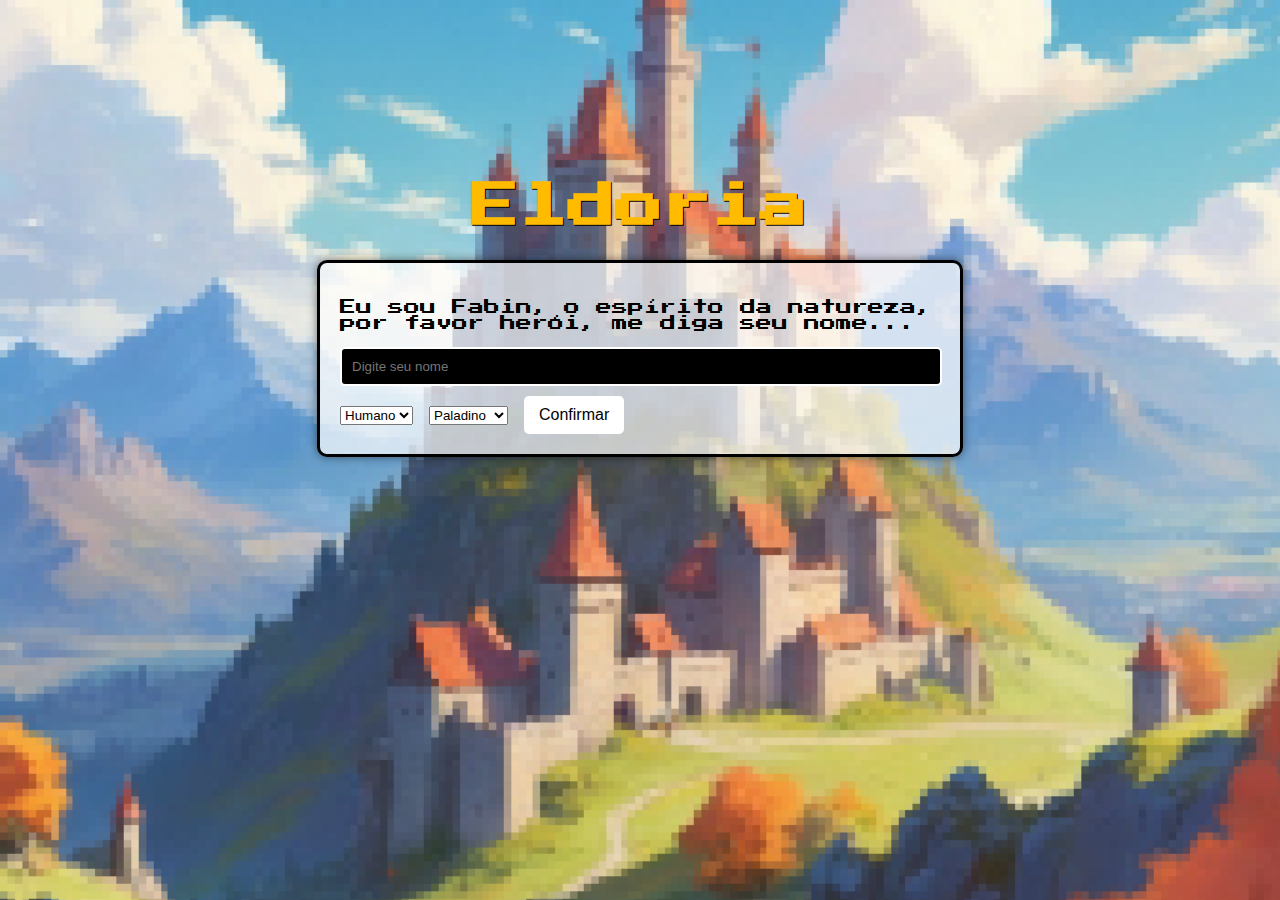
<file: templates/index.html>
<!DOCTYPE html>
<html lang="pt-BR">
<head>
    <meta charset="UTF-8">
    <meta name="viewport" content="width=device-width, initial-scale=1.0">
    <title>RPG Eldoria</title>
    <link rel="stylesheet" href="style.css">
</head>
<body>
<h1 id="gameTitle">Eldoria</h1>

<div id="intro">
    <p>Eu sou Fabin, o espírito da natureza, por favor herói, me diga seu nome...</p>
    <form id="characterForm">
        <input type="text" id="playerName" name="name" placeholder="Digite seu nome" required>
        <select id="race" name="race_id" required>
            <option value="1">Humano</option>
            <option value="2">Elfo</option>
            <option value="3">Anão</option>
        </select>
        <select id="vocation" name="vocation_id" required>
            <option value="1">Paladino</option>
            <option value="2">Arqueiro</option>
            <option value="3">Guerreiro</option>
        </select>
        <button type="submit">Confirmar</button>
    </form>
</div>

<script src="script.js"></script>
</body>
</html>
</file>
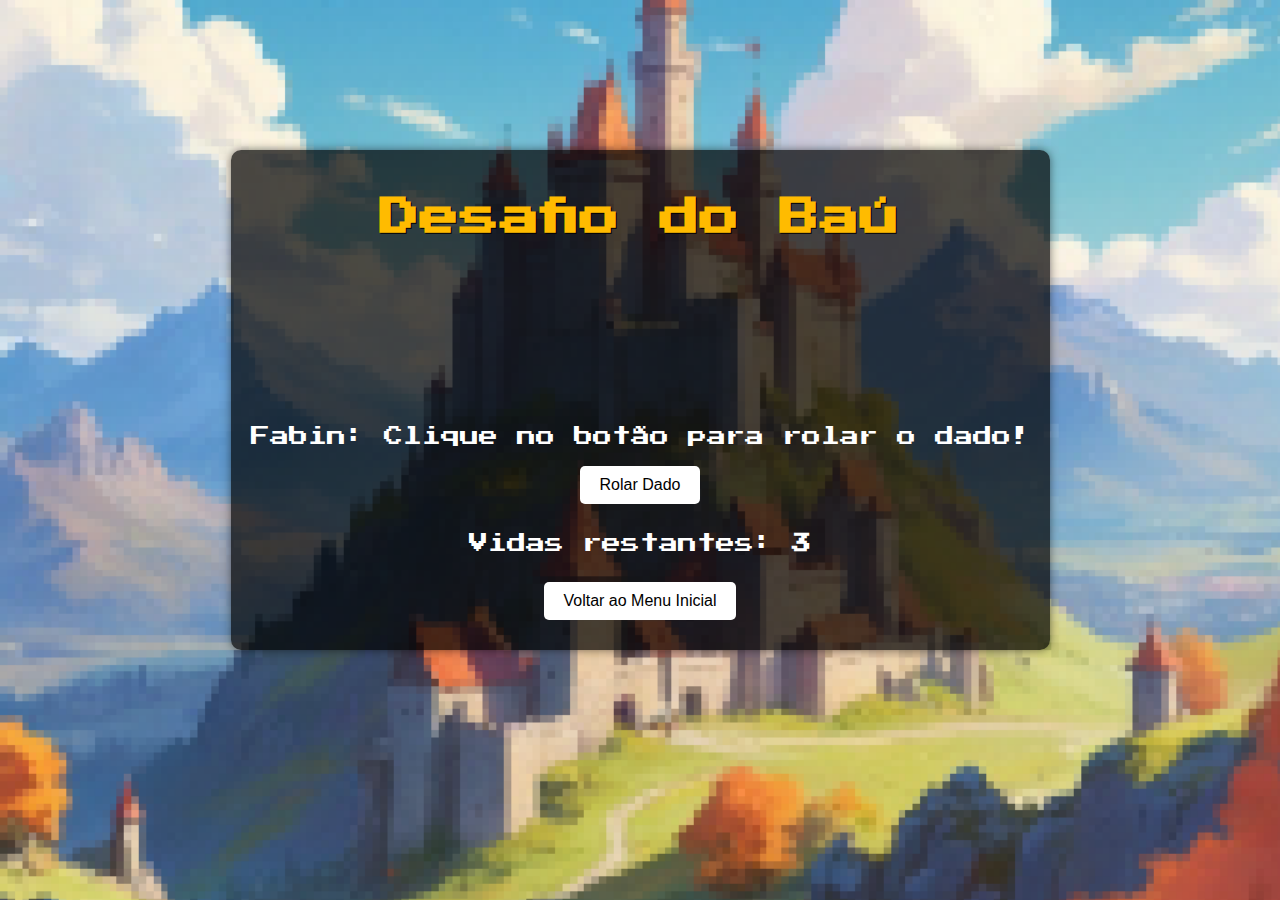
<file: templates/chest_adventure.html>
<!DOCTYPE html>
<html lang="pt-BR">
<head>
    <meta charset="UTF-8">
    <meta name="viewport" content="width=device-width, initial-scale=1.0">
    <title>Desafio do Baú</title>
    <link rel="stylesheet" href="chest_adventure.css">
</head>
<body>
<div class="container">
    <h1>Desafio do Baú</h1>
    <div class="chest" id="chest"></div>
    <p id="instructions">Fabin: Clique no botão para rolar o dado!</p>
    <button id="rollDice">Rolar Dado</button>
    <p id="result"></p>
    <p id="lives">Vidas restantes: <span id="lives-count">3</span></p>
    <button id="backToMenu" onclick="window.location.href = 'information';">Voltar ao Menu Inicial</button>
</div>
<script>
    document.getElementById('rollDice').addEventListener('click', function () {
        const characterId = localStorage.getItem('characterId');
        if (!characterId) {
            console.error('No character ID found in localStorage');
            return;
        }
        fetch('http://localhost:5000/chest/open', {
            method: 'POST',
            headers: {
                'Content-Type': 'application/json'
            },
            body: JSON.stringify({character_id: characterId})
        })
            .then(response => response.json())
            .then(data => {
                document.getElementById('result').textContent = data.message;
                document.getElementById('lives-count').textContent = data.remaining_tries;

                if (data.chest_status === 'monster') {
                    alert('Um monstro apareceu!');
                    localStorage.setItem('mimic', true);
                    window.location.href = 'monster_adventure';
                }

                if (data.chest_status === 'open' || data.chest_status === 'locked' && data.remaining_tries === 0) {
                    document.getElementById('rollDice').disabled = true;
                }
            })
            .catch(error => console.error('Error:', error));
    });
</script>
</body>
</html>
</file>
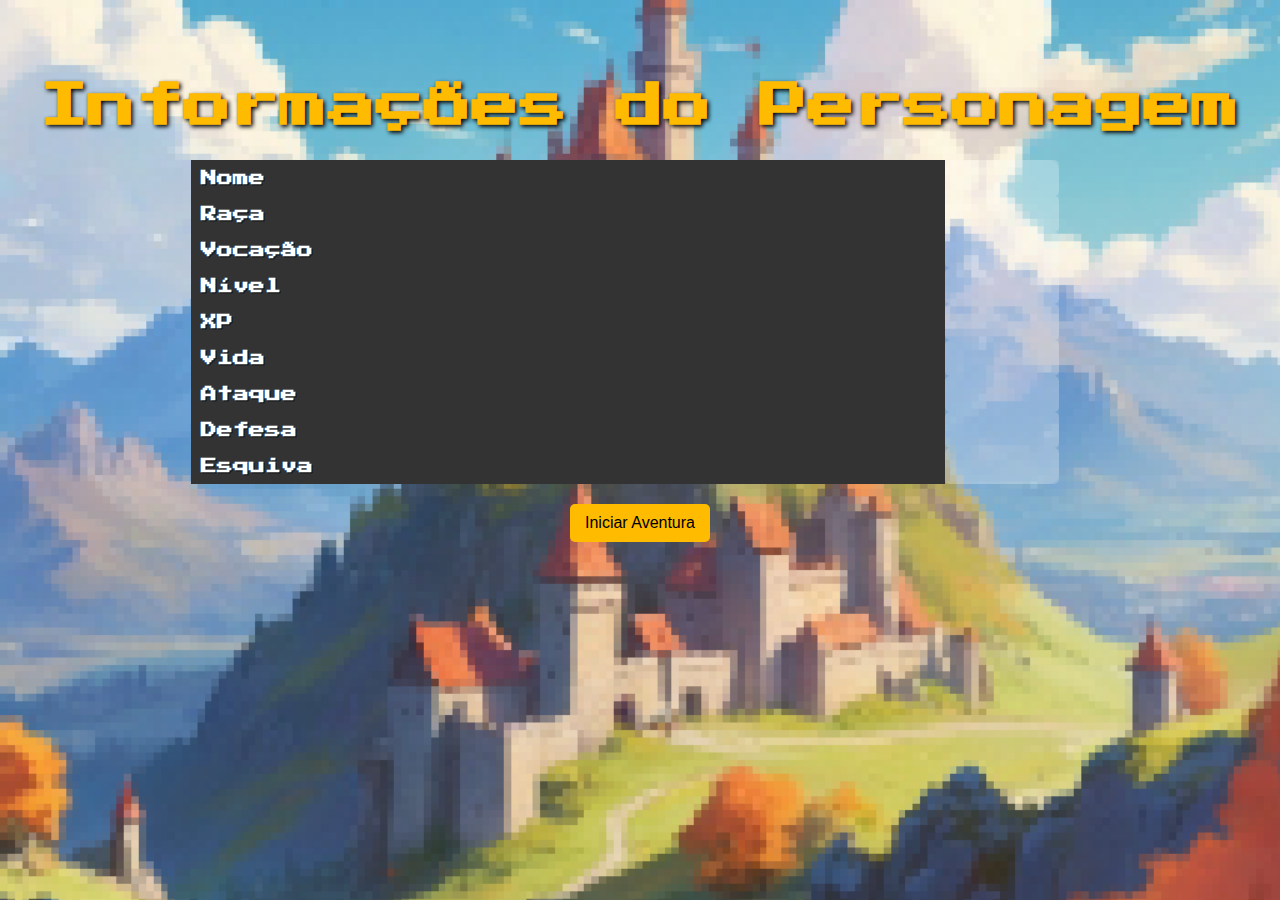
<file: templates/information.html>
<!DOCTYPE html>
<html lang="pt-BR">

<head>
    <meta charset="UTF-8">
    <meta name="viewport" content="width=device-width, initial-scale=1.0">
    <title>Informações do Personagem</title>
    <link rel="stylesheet" href="information.css">
</head>

<body>
<h1>Informações do Personagem</h1>
<table id="characterInfo">
    <tr>
        <th>Nome</th>
        <td id="characterName"></td>
    </tr>
    <tr>
        <th>Raça</th>
        <td id="characterRace"></td>
    </tr>
    <tr>
        <th>Vocação</th>
        <td id="characterVocation"></td>
    </tr>
    <tr>
        <th>Nível</th>
        <td id="characterLevel"></td>
    </tr>
    <tr>
        <th>XP</th>
        <td id="characterXP"></td>
    </tr>
    <tr>
        <th>Vida</th>
        <td id="characterLife"></td>
    </tr>
    <tr>
        <th>Ataque</th>
        <td id="characterAttack"></td>
    </tr>
    <tr>
        <th>Defesa</th>
        <td id="characterDefense"></td>
    </tr>
    <tr>
        <th>Esquiva</th>
        <td id="characterDodge"></td>
    </tr>
</table>
<button onclick="startAdventure()">Iniciar Aventura</button>
<script>
    document.addEventListener('DOMContentLoaded', function () {
        loadCharacterData();
    });

    function loadCharacterData() {
        const characterId = localStorage.getItem('characterId');
        if (characterId) {
            fetch(`http://127.0.0.1:5000/character/${characterId}`)
                .then(response => response.json())
                .then(data => {
                    document.getElementById('characterName').textContent = data.name;
                    document.getElementById('characterRace').textContent = data.race_id;
                    document.getElementById('characterVocation').textContent = data.vocation_id;
                    document.getElementById('characterLevel').textContent = data.level;
                    document.getElementById('characterXP').textContent = data.xp;
                    document.getElementById('characterLife').textContent = data.attributes.life;
                    document.getElementById('characterAttack').textContent = data.attributes.attack;
                    document.getElementById('characterDefense').textContent = data.attributes.defense;
                    document.getElementById('characterDodge').textContent = data.attributes.dodge;
                })
                .catch(error => {
                    console.error('Error:', error);
                });
        } else {
            console.error('No character ID found in localStorage');
        }
    }

    function startAdventure() {
        const randomChallenge = Math.floor(Math.random() * 20) + 1;
        if (randomChallenge >= 1 && randomChallenge <= 4) {
            window.location.href = "chest_adventure";
        } else {
            window.location.href = "monster_adventure";
        }
    }
</script>
</body>

</html>
</file>
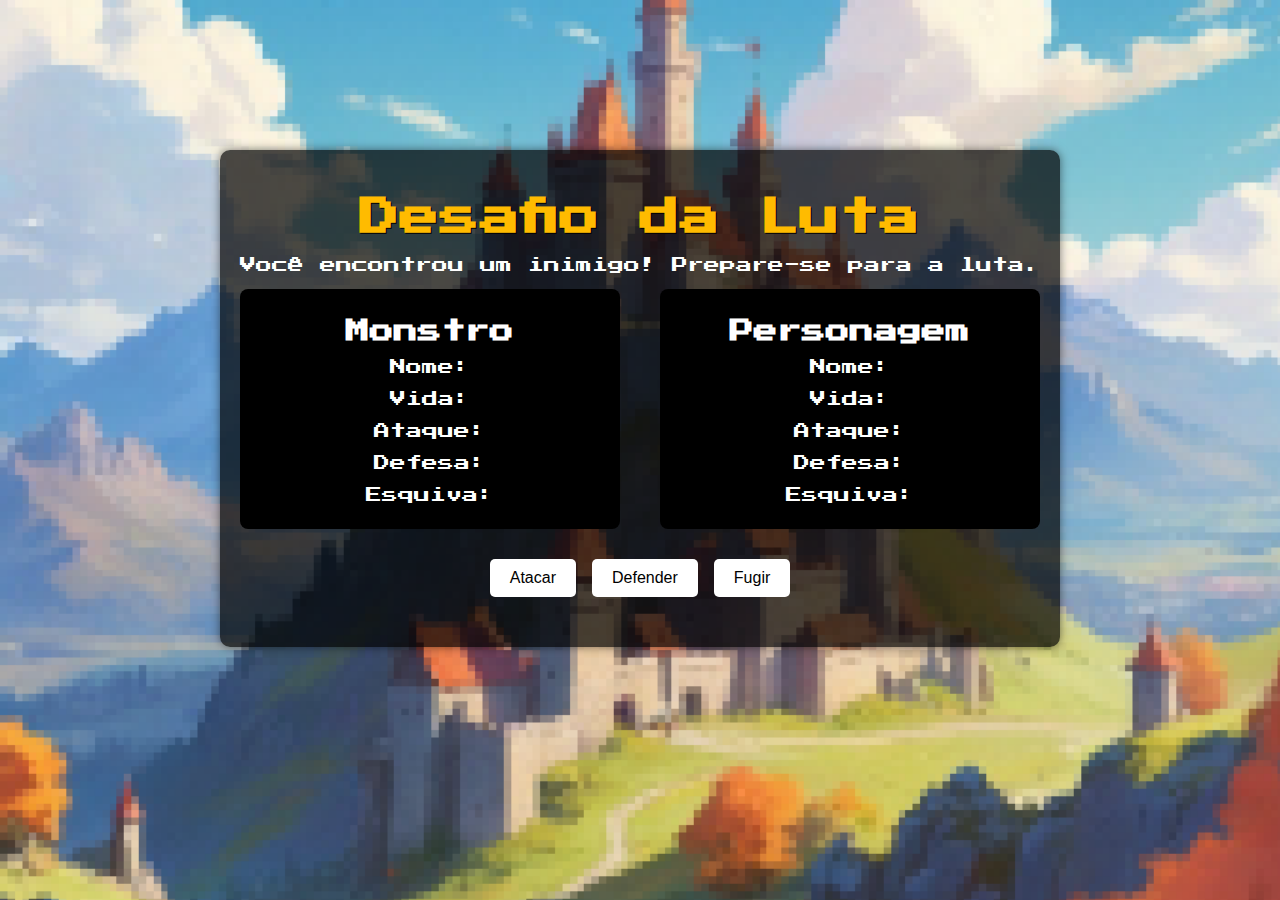
<file: templates/monster_adventure.html>
<!DOCTYPE html>
<html lang="pt-BR">
<head>
    <meta charset="UTF-8">
    <meta name="viewport" content="width=device-width, initial-scale=1.0">
    <title>Desafio da Luta</title>
    <link rel="stylesheet" href="monster_adventure.css">
</head>
<body>
<div class="container">
    <h1>Desafio da Luta</h1>
    <div id="fight">
        <p>Você encontrou um inimigo! Prepare-se para a luta.</p>
        <div id="statsContainer">
            <div id="monsterStats">
                <h2>Monstro</h2>
                <p>Nome: <span id="monsterName"></span></p>
                <p>Vida: <span id="monsterHealth"></span></p>
                <p>Ataque: <span id="monsterAttack"></span></p>
                <p>Defesa: <span id="monsterDefense"></span></p>
                <p>Esquiva: <span id="monsterDodge"></span></p>
            </div>
            <div id="characterStats">
                <h2>Personagem</h2>
                <p>Nome: <span id="characterName"></span></p>
                <p>Vida: <span id="characterHealth"></span></p>
                <p>Ataque: <span id="characterAttack"></span></p>
                <p>Defesa: <span id="characterDefense"></span></p>
                <p>Esquiva: <span id="characterDodge"></span></p>
            </div>
        </div>
        <button id="attackButton">Atacar</button>
        <button id="defendButton">Defender</button>
        <button id="dodgeButton">Fugir</button>
        <p id="result"></p>
        <ul id="battleLog"></ul>
    </div>
</div>
<script>
    document.addEventListener('DOMContentLoaded', function () {
        initializeBattle();
    });

    function initializeBattle() {
        clearBattleLog();
        fetchMonsterData();
        fetchCharacterData();
        loadBattleLog();
    }

function fetchMonsterData() {
    const isMimic = localStorage.getItem('mimic') === 'true';
    const endpoint = isMimic ? 'http://localhost:5000/chest/call_mimic' : 'http://localhost:5000/call_monster';

    fetch(endpoint)
        .then(response => response.json())
        .then(data => {
            updateMonsterStats(data.monster);
            if (isMimic) {
                localStorage.removeItem('mimic');
            }
        })
        .catch(error => console.error('Error:', error));
}
    function fetchCharacterData() {
        const characterId = localStorage.getItem('characterId');
        fetch(`http://localhost:5000/character/${characterId}`)
            .then(response => response.json())
            .then(data => updateCharacterStats(data))
            .catch(error => console.error('Error:', error));
    }

    document.getElementById('dodgeButton').addEventListener('click', function () {
        handleDodgeAction();
    });

    document.getElementById('attackButton').addEventListener('click', function () {
        handleAttackAction();
    });

    document.getElementById('defendButton').addEventListener('click', function () {
        handleDefendAction();
    });

    function handleDodgeAction() {
        const characterId = localStorage.getItem('characterId');
        fetch(`http://localhost:5000/character/${characterId}`)
            .then(response => response.json())
            .then(data => {
                const playerDodge = data.attributes.dodge;
                const playerRoll = rollD20() + playerDodge;
                const successRoll = rollD20();

                if (playerRoll > successRoll) {
                    window.location.href = 'information';
                } else {
                    const message = 'Fuga falhou! Prepare-se!';
                    document.getElementById('result').textContent = message;
                    updateBattleLog(message);
                }
            })
            .catch(error => console.error('Error:', error));
    }

    function handleAttackAction() {
        const characterId = localStorage.getItem('characterId');
        fetch('http://localhost:5000/attack', {
            method: 'POST',
            headers: {'Content-Type': 'application/json'},
            body: JSON.stringify({character_id: characterId})
        })
            .then(response => response.json())
            .then(data => {
                const message = data.message;
                document.getElementById('result').textContent = message;
                updateBattleLog(message, 'Herói');
                updateMonsterStats(data.monster);
                fetchCharacterData()
                monsterAttack(characterId);

            })
            .catch(error => console.error('Error:', error));
    }

    function handleDefendAction() {
        const characterId = localStorage.getItem('characterId');
        fetch('http://localhost:5000/defend', {
            method: 'POST',
            headers: {'Content-Type': 'application/json'},
            body: JSON.stringify({character_id: characterId})
        })
            .then(response => response.json())
            .then(data => {
                const message = data.message;
                document.getElementById('result').textContent = message;
                updateBattleLog(message, 'Herói');
                fetchCharacterData()
                monsterAttack(characterId);
            })
            .catch(error => console.error('Error:', error));
    }

    function monsterAttack(characterId) {
        fetch('http://localhost:5000/monster_attack', {
            method: 'POST',
            headers: {'Content-Type': 'application/json'},
            body: JSON.stringify({character_id: characterId})
        })
            .then(response => response.json())
            .then(data => {
                const message = data.message;
                document.getElementById('result').textContent = message;
                updateBattleLog(message, 'Monstro');
                fetchCharacterData()
            })
            .catch(error => console.error('Error:', error));
    }

    function rollD20() {
        return Math.floor(Math.random() * 20) + 1;
    }

    function updateMonsterStats(monster) {
        if (monster) {
            if (monster.attributes.life <= 0 || monster.attributes.life === null) {
                showVictoryPopup(parseInt(monster.xp));
            }

            document.getElementById('monsterName').textContent = monster.name;
            document.getElementById('monsterHealth').textContent = monster.attributes.life;
            document.getElementById('monsterAttack').textContent = monster.attributes.attack;
            document.getElementById('monsterDefense').textContent = monster.attributes.defense;
            document.getElementById('monsterDodge').textContent = monster.attributes.dodge;
        } else {
            showVictoryPopup(monster.xp);
            console.error('Monster data is undefined');
        }
    }

    function updateCharacterStats(character) {
        if (character) {

            if (character.attributes.life <= 0) {
                showDeathPopup();
            }

            document.getElementById('characterName').textContent = character.name;
            document.getElementById('characterHealth').textContent = character.attributes.life;
            document.getElementById('characterAttack').textContent = character.attributes.attack;
            document.getElementById('characterDefense').textContent = character.attributes.defense;
            document.getElementById('characterDodge').textContent = character.attributes.dodge;


        } else {
            showDeathPopup();
            console.error('Character data is undefined');
        }
    }

    let turnCounter = 1;

    function updateBattleLog(message, origin) {
        let battleLog = JSON.parse(localStorage.getItem('battleLog')) || [];
        const logEntry = `[${turnCounter}] ${origin}: ${message}`;
        battleLog.push(logEntry);
        localStorage.setItem('battleLog', JSON.stringify(battleLog));
        renderBattleLog();
        turnCounter++;
    }

    function loadBattleLog() {
        renderBattleLog();
    }

    function renderBattleLog() {
        const battleLog = JSON.parse(localStorage.getItem('battleLog')) || [];
        const battleLogElement = document.getElementById('battleLog');
        battleLogElement.innerHTML = '';
        battleLog.forEach(log => {
            const li = document.createElement('li');
            li.textContent = log;
            battleLogElement.appendChild(li);
        });
    }

    function showVictoryPopup(xp) {
        alert(`Você venceu! Ganhou ${xp} XP.`);
        window.location.href = 'information';
    }

    function showDeathPopup() {
        alert(`Você morreu!`);
        window.location.href = 'information';
    }

    function clearBattleLog() {
        localStorage.removeItem('battleLog');
    }
</script>
</body>
</html>
</file>
<file: templates/style.css>
@import url('https://fonts.googleapis.com/css2?family=Press+Start+2P&display=swap');

body {
    font-family: 'Press Start 2P', cursive;
    background-image: url('images/backgrounds/castle.png');
    background-size: cover;
    background-position: center;
    background-attachment: fixed;
    color: #000000;
    margin: 0;
    padding: 150px 20px;
    display: flex;
    flex-direction: column;
    align-items: center;
}

#gameTitle {
    color: #ffbb00;
    text-shadow: 1px 1px #000000;
    font-size: 3em;
    text-align: center;
    margin-bottom: 20px;
}

#intro, #chooseClass, #chooseRace, #characterSheet {
    border: 3px solid #000000;
    border-radius: 10px;
    padding: 20px;
    margin: 10px auto;
    max-width: 600px;
    background-color: rgba(255, 255, 255, 0.7);
    box-shadow: 0px 0px 10px rgba(0, 0, 0, 0.5);
}

#classes, #races {
    display: flex;
    justify-content: space-around;
    flex-wrap: wrap;
}

.class, .race {
    margin: 10px;
    text-align: center;
    cursor: pointer;
    position: relative;
}

.class-box, .race-box {
    border: 2px solid #000000;
    border-radius: 10px;
    padding: 10px;
    background-color: rgba(255, 255, 255, 0.7);
    transition: transform 0.3s;
}

.class-box:hover, .race-box:hover {
    transform: scale(1.05);
}

.class img, .race img {
    width: 100px;
    height: 100px;
}

.attributes {
    display: none;
    position: absolute;
    background-color: rgba(77, 77, 77, 0.8);
    color: #000000;
    padding: 5px;
    border-radius: 5px;
    z-index: 10;
}

.class:hover .attributes {
    display: block;
}

input[type="text"] {
    width: calc(100% - 22px);
    padding: 10px;
    border: 2px solid #ffffff;
    border-radius: 5px;
    background-color: #000000;
    color: #ffffff;
}

button {
    background-color: #ffffff;
    color: #000000;
    padding: 10px 15px;
    border: none;
    border-radius: 5px;
    cursor: pointer;
    margin-top: 10px;
    font-size: 16px;
    transition: background-color 0.3s;
}

button:hover {
    background-color: #999999;
}

table {
    border-collapse: collapse;
    margin-top: 20px;
    width: 100%;
}

th, td {
    border: 2px solid #000000;
    padding: 10px;
    text-align: left;
    color: #000000;
}

th {
    background-color: #cfcfcf;
    color: #000000;
    text-shadow: 1px 1px #000000;
}
</file>
<file: templates/chest_adventure.css>
@import url('https://fonts.googleapis.com/css2?family=Press+Start+2P&display=swap');

body {
    font-family: 'Press Start 2P', cursive;
    background-image: url('images/backgrounds/castle.png');
    background-size: cover;
    background-position: center;
    background-attachment: fixed;
    color: #ffffff;
    margin: 0;
    padding: 150px 20px;
    display: flex;
    flex-direction: column;
    align-items: center;
}

.container {
    background-color: rgba(0, 0, 0, 0.7);
    padding: 20px;
    border-radius: 10px;
    box-shadow: 0 0 10px rgba(0, 0, 0, 0.5);
    text-align: center;
}

h1 {
    color: #ffbb00;
    text-shadow: 1px 1px #000000;
    font-size: 2.5em;
    margin-bottom: 20px;
}

.chest {
    width: 150px;
    height: 150px;
    background-image: url('images/objects/');
    background-size: cover;
    margin: 20px auto;
}

#instructions {
    font-size: 1.2em;
    margin-bottom: 10px;
}

button {
    background-color: #ffffff;
    color: #000000;
    padding: 10px 20px;
    border: none;
    border-radius: 5px;
    font-size: 1em;
    cursor: pointer;
    transition: background-color 0.3s;
    margin: 10px 0;
}

button:hover {
    background-color: #e0a800;
}

#result {
    font-size: 1.2em;
    margin: 20px 0;
}

#lives {
    font-size: 1.2em;
}

#lives-count {
    font-weight: bold;
    color: #ff4444;
}
</file>
<file: templates/information.css>
@import url('https://fonts.googleapis.com/css2?family=Press+Start+2P&display=swap');

body {
    font-family: 'Press Start 2P', cursive;
    background-image: url('images/backgrounds/castle.png');
    background-size: cover;
    background-position: center;
    background-attachment: fixed;
    color: #000000;
    margin: 0;
    padding: 50px 20px;
    display: flex;
    flex-direction: column;
    align-items: center;
}

h1 {
    color: #ffbb00;
    text-shadow: 2px 2px 4px #000000;
    font-size: 3em;
    text-align: center;
    margin-bottom: 30px;
}

#characterInfoContainer {
    display: flex;
    flex-direction: row;
    justify-content: center;
    align-items: flex-start;
    background-color: rgba(0, 0, 0, 0.7);
    border-radius: 15px;
    padding: 20px;
    box-shadow: 0px 0px 15px rgba(0, 0, 0, 0.8);
    margin-top: 20px;
    max-width: 1000px;
    width: 100%;
}

#characterInfo {
    width: 70%;
    margin-right: 30px;
    border-collapse: collapse;
    background-color: rgba(255, 255, 255, 0.1);
    border-radius: 10px;
    padding: 20px;
}

#characterInfo th, #characterInfo td {
    padding: 10px;
    text-align: left;
    color: #ffffff;
}

#characterInfo th {
    background-color: #333333;
    text-shadow: 1px 1px #000000;
}

#characterInfo td {
    background-color: rgba(255, 255, 255, 0.2);
    border-radius: 5px;
}

#classImage {
    width: 250px;
    height: auto;
    border-radius: 10px;
    border: 3px solid #ffbb00;
    box-shadow: 0px 0px 10px rgba(0, 0, 0, 0.8);
}

button {
    background-color: #ffbb00;
    color: #000000;
    padding: 10px 15px;
    border: none;
    border-radius: 5px;
    cursor: pointer;
    margin-top: 20px;
    font-size: 16px;
    transition: background-color 0.3s;
}

button:hover {
    background-color: #999999;
}
</file>
<file: templates/monster_adventure.css>
@import url('https://fonts.googleapis.com/css2?family=Press+Start+2P&display=swap');

body {
    font-family: 'Press Start 2P', cursive;
    background-image: url('images/backgrounds/castle.png');
    background-size: cover;
    background-position: center;
    background-attachment: fixed;
    color: #ffffff;
    margin: 0;
    padding: 150px 20px;
    display: flex;
    flex-direction: column;
    align-items: center;
}

.container {
    background-color: rgba(0, 0, 0, 0.7);
    padding: 20px;
    border-radius: 10px;
    box-shadow: 0 0 10px rgba(0, 0, 0, 0.5);
    text-align: center;
}

h1 {
    color: #ffbb00;
    text-shadow: 1px 1px #000000;
    font-size: 2.5em;
    margin-bottom: 20px;
}

#battlefield {
    display: flex;
    justify-content: space-around;
    margin-bottom: 20px;
}

#monster, #character {
    text-align: center;
}

#monsterImage, #characterImage {
    width: 150px;
    height: auto;
    margin-bottom: 10px;
}

#statsContainer {
    display: flex;
    justify-content: space-between;
    margin-bottom: 20px;
}

#monsterStats, #characterStats {
    width: 45%;
    background-color: #000000;
    padding: 10px;
    border-radius: 8px;
}

#monsterStats h2, #characterStats h2 {
    font-size: 1.5rem;
    margin-bottom: 10px;
}

button {
    background-color: #ffffff;
    color: #000000;
    padding: 10px 20px;
    border: none;
    border-radius: 5px;
    font-size: 1em;
    cursor: pointer;
    transition: background-color 0.3s;
    margin: 10px 0;
}

button:hover {
    background-color: #e0a800;
}

#result {
    font-size: 1.2rem;
    margin-top: 20px;
}

#battleLog {
    list-style-type: none;
    padding: 0;
    font-size: 1rem;
    margin-top: 20px;
}

#battleLog li {
    background-color: #34495e;
    padding: 8px;
    border-radius: 5px;
    margin-bottom: 5px;
}
</file>
